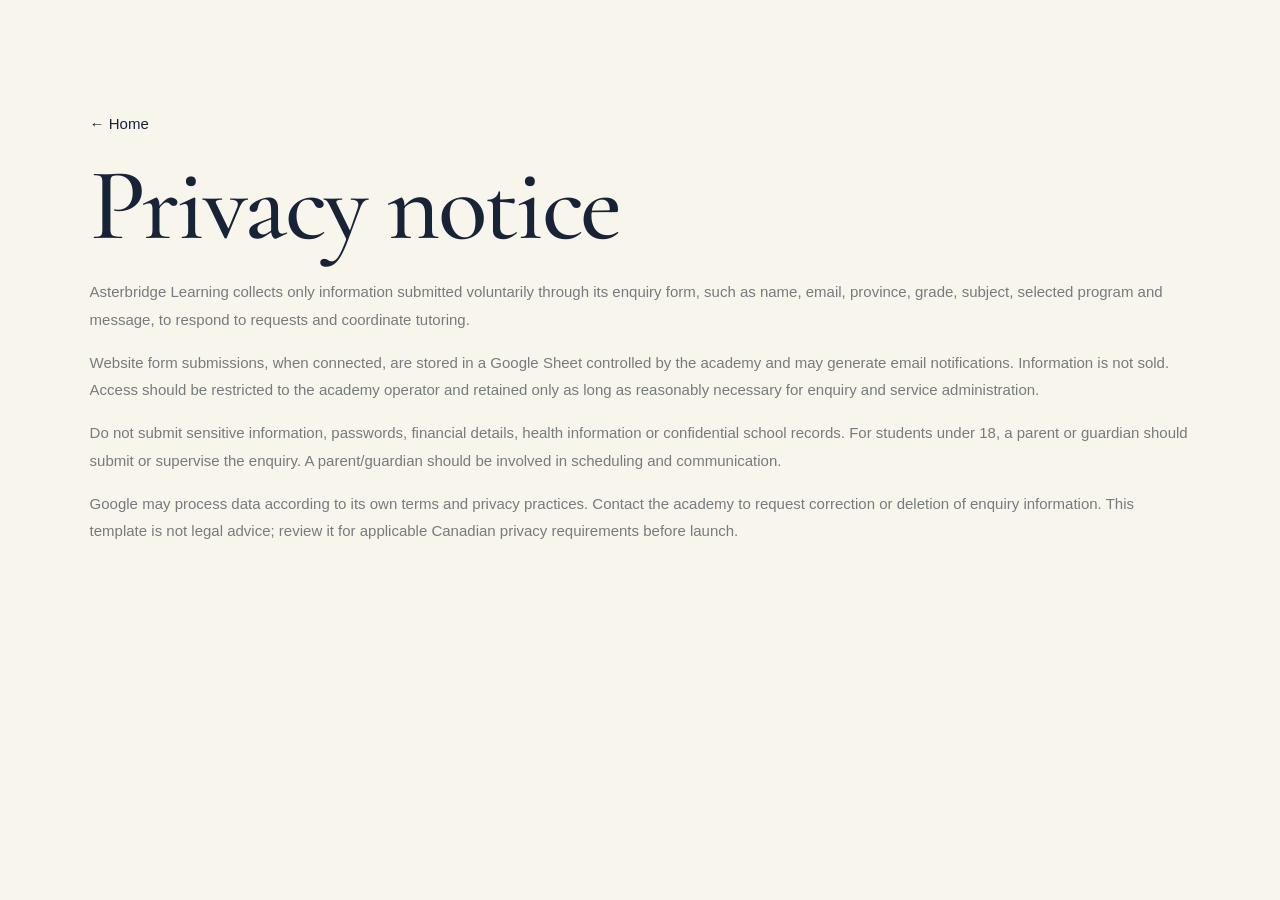
<file: privacy.html>
<!doctype html><html lang="en"><meta charset="utf-8"><meta name="viewport" content="width=device-width"><title>Privacy | Asterbridge Learning</title><link rel="stylesheet" href="styles.css"><main class="section"><a href="index.html">← Home</a><h1>Privacy notice</h1><p>Asterbridge Learning collects only information submitted voluntarily through its enquiry form, such as name, email, province, grade, subject, selected program and message, to respond to requests and coordinate tutoring.</p><p>Website form submissions, when connected, are stored in a Google Sheet controlled by the academy and may generate email notifications. Information is not sold. Access should be restricted to the academy operator and retained only as long as reasonably necessary for enquiry and service administration.</p><p>Do not submit sensitive information, passwords, financial details, health information or confidential school records. For students under 18, a parent or guardian should submit or supervise the enquiry. A parent/guardian should be involved in scheduling and communication.</p><p>Google may process data according to its own terms and privacy practices. Contact the academy to request correction or deletion of enquiry information. This template is not legal advice; review it for applicable Canadian privacy requirements before launch.</p></main></html>
</file>
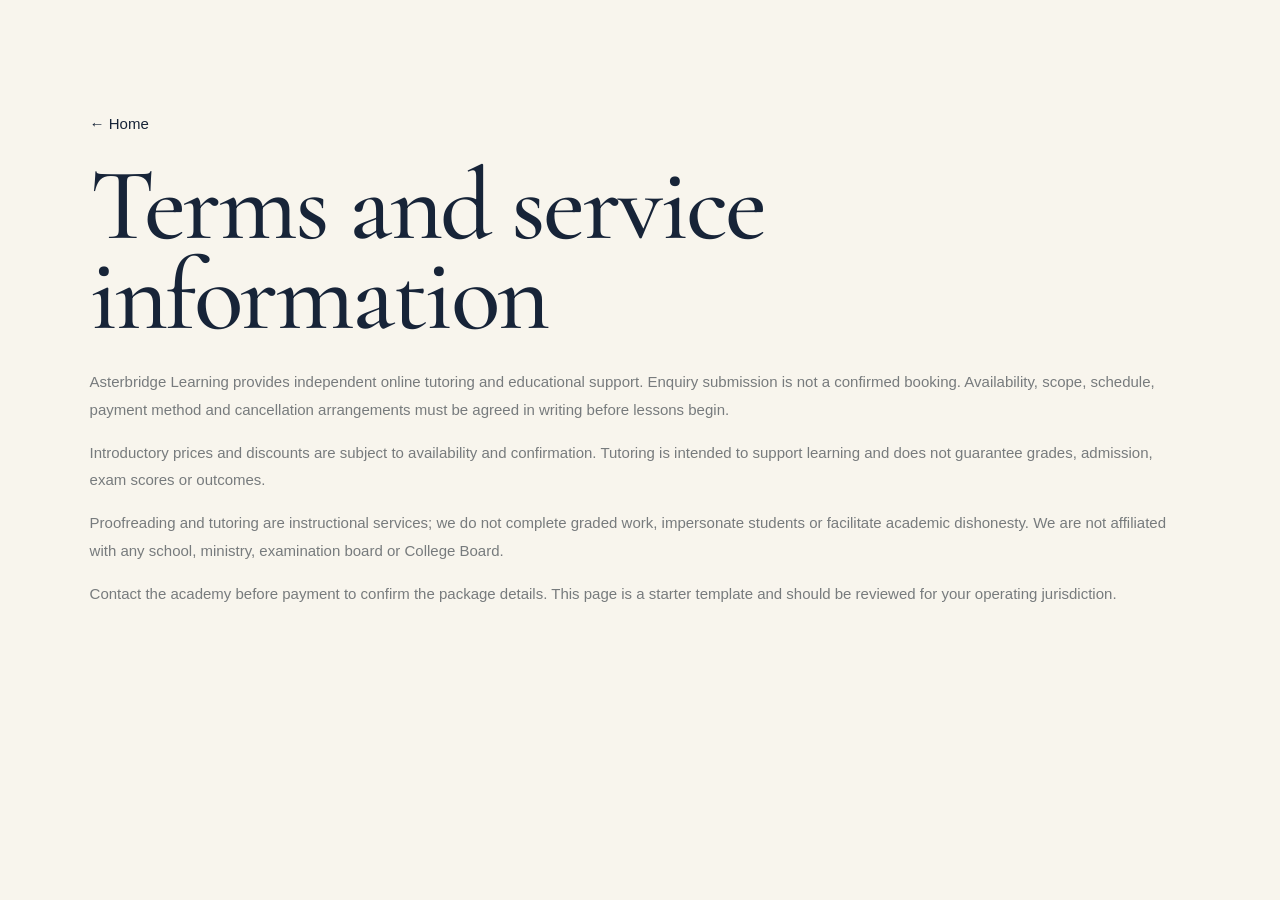
<file: terms.html>
<!doctype html><html lang="en"><meta charset="utf-8"><meta name="viewport" content="width=device-width"><title>Terms | Asterbridge Learning</title><link rel="stylesheet" href="styles.css"><main class="section"><a href="index.html">← Home</a><h1>Terms and service information</h1><p>Asterbridge Learning provides independent online tutoring and educational support. Enquiry submission is not a confirmed booking. Availability, scope, schedule, payment method and cancellation arrangements must be agreed in writing before lessons begin.</p><p>Introductory prices and discounts are subject to availability and confirmation. Tutoring is intended to support learning and does not guarantee grades, admission, exam scores or outcomes.</p><p>Proofreading and tutoring are instructional services; we do not complete graded work, impersonate students or facilitate academic dishonesty. We are not affiliated with any school, ministry, examination board or College Board.</p><p>Contact the academy before payment to confirm the package details. This page is a starter template and should be reviewed for your operating jurisdiction.</p></main></html>
</file>
<file: styles.css>
/* =========================================================
   ASTERBRIDGE ROYAL ACADEMY
   Luxury editorial identity | Royal navy, emerald & antique gold
   ========================================================= */

@import url('https://fonts.googleapis.com/css2?family=Cormorant+Garamond:wght@400;500;600;700&display=swap');

:root {
  --navy: #09172b;
  --navy-deep: #061121;
  --navy-soft: #142640;
  --emerald: #173f35;
  --emerald-light: #245b49;
  --gold: #c3a46a;
  --gold-light: #e1ca96;
  --ivory: #f8f5ed;
  --cream: #eee8dc;
  --paper: #fffdf8;
  --ink: #172438;
  --muted: #777b7d;
  --line: rgba(195,164,106,.28);
  --shadow: 0 24px 70px rgba(9,23,43,.09);
  --serif: "Cormorant Garamond", Georgia, serif;
  --sans: "DM Sans", sans-serif;
}

/* GLOBAL */

* {
  box-sizing: border-box;
}

html {
  scroll-behavior: smooth;
  scroll-padding-top: 105px;
}

body {
  margin: 0;
  background: var(--ivory);
  color: var(--ink);
  font-family: var(--sans);
  font-size: 15px;
  -webkit-font-smoothing: antialiased;
  overflow-x: hidden;
}

::selection {
  background: var(--gold);
  color: var(--navy);
}

a {
  color: inherit;
  text-decoration: none;
}

button,
input,
select,
textarea {
  font-family: inherit;
}

h1,
h2,
h3 {
  font-family: var(--serif);
  font-weight: 500;
  letter-spacing: -.025em;
}

h1 {
  font-size: clamp(4rem, 8vw, 8.3rem);
  line-height: .88;
  margin: 28px 0;
}

h2 {
  font-size: clamp(3rem, 5.5vw, 5.5rem);
  line-height: .91;
  margin: 18px 0;
}

h3 {
  font-size: 30px;
  line-height: 1.05;
}

h1 em,
h2 em {
  color: var(--gold);
  font-style: italic;
  font-weight: 400;
}

p {
  line-height: 1.85;
  color: var(--muted);
}

.smallnote {
  font-size: 11px;
  color: #8a8982;
}

/* ANNOUNCEMENT */

.announcement {
  background: var(--gold);
  color: var(--navy);
  text-align: center;
  padding: 11px 15px;
  font-size: 9px;
  font-weight: 700;
  letter-spacing: .24em;
}

.announcement span {
  color: white;
  padding: 0 17px;
}

/* HEADER */

header {
  height: 91px;
  display: flex;
  align-items: center;
  justify-content: space-between;
  padding: 0 7%;
  background: rgba(248,245,237,.96);
  position: sticky;
  top: 0;
  z-index: 30;
  border-bottom: 1px solid rgba(195,164,106,.23);
  backdrop-filter: blur(18px);
}

.brand {
  display: flex;
  align-items: center;
  gap: 13px;
  font: 800 12px Manrope, sans-serif;
  letter-spacing: .19em;
  color: var(--navy);
}

.brand small {
  display: block;
  font-size: 8px;
  color: #9a8254;
  letter-spacing: .36em;
  margin-top: 5px;
}

.logo {
  display: grid;
  place-items: center;
  width: 47px;
  height: 47px;
  border: 1px solid var(--gold);
  background: var(--navy);
  color: var(--ivory);
  font-family: var(--serif);
  font-size: 28px;
  border-radius: 50%;
  box-shadow: inset 0 0 0 4px var(--navy), inset 0 0 0 5px rgba(195,164,106,.5);
}

.logo span {
  color: var(--gold);
  font-size: 13px;
}

nav {
  display: flex;
  align-items: center;
  gap: 34px;
  font-size: 11px;
  font-weight: 600;
  letter-spacing: .07em;
  color: var(--navy);
}

nav a {
  position: relative;
  transition: color .3s;
}

nav a:not(.navbtn)::after {
  content: "";
  position: absolute;
  bottom: -9px;
  left: 0;
  width: 0;
  height: 1px;
  background: var(--gold);
  transition: width .3s;
}

nav a:not(.navbtn):hover::after {
  width: 100%;
}

nav a:hover {
  color: #a17f42;
}

.navbtn {
  background: var(--navy);
  color: var(--gold-light);
  padding: 15px 22px;
  border: 1px solid var(--gold);
  transition: .3s;
}

.navbtn:hover {
  background: var(--emerald);
  color: white;
}

.menu {
  display: none;
  font-size: 25px;
  border: 0;
  color: var(--navy);
  background: transparent;
  cursor: pointer;
}

/* HERO */

.hero {
  background:
    radial-gradient(ellipse at 78% 48%, rgba(195,164,106,.13), transparent 38%),
    linear-gradient(115deg, #061121 0%, #10243a 55%, #102b2c 100%);
  color: var(--ivory);
  padding: 115px 7% 38px;
  display: grid;
  grid-template-columns: 1.12fr .88fr;
  position: relative;
  min-height: 760px;
  overflow: hidden;
  isolation: isolate;
}

.hero::before {
  content: "";
  position: absolute;
  inset: 25px;
  border: 1px solid rgba(195,164,106,.2);
  pointer-events: none;
  z-index: -1;
}

.hero::after {
  content: "A";
  position: absolute;
  right: 8%;
  top: -15%;
  font: 600 650px var(--serif);
  color: rgba(255,255,255,.018);
  line-height: 1;
  pointer-events: none;
  z-index: -1;
}

.hero-text {
  max-width: 760px;
  z-index: 2;
  padding: 22px 0 55px;
  animation: riseIn 1s both;
}

.eyebrow,
.kicker {
  font-size: 9px;
  letter-spacing: .28em;
  font-weight: 700;
  color: var(--gold);
  text-transform: uppercase;
}

.eyebrow {
  display: flex;
  align-items: center;
}

.pulse {
  display: inline-block;
  width: 7px;
  height: 7px;
  border-radius: 50%;
  background: var(--gold);
  margin-right: 12px;
  box-shadow: 0 0 14px rgba(195,164,106,.8);
}

.hero h1 {
  max-width: 820px;
  margin: 36px 0;
  color: #fffdf8;
}

.hero h1 em {
  color: var(--gold-light);
}

.lead {
  font-size: 16px;
  color: #c1c8c6;
  max-width: 570px;
  line-height: 1.9;
}

.hero-buttons {
  display: flex;
  gap: 14px;
  margin: 37px 0;
  flex-wrap: wrap;
}

.btn {
  display: inline-flex;
  justify-content: center;
  align-items: center;
  gap: 14px;
  padding: 17px 23px;
  font-size: 10px;
  font-weight: 700;
  letter-spacing: .12em;
  text-transform: uppercase;
  border-radius: 0;
  transition: transform .35s, background .35s, color .35s, border-color .35s;
  cursor: pointer;
}

.btn:hover {
  transform: translateY(-4px);
}

.primary {
  background: var(--gold);
  color: var(--navy);
  border: 1px solid var(--gold);
  box-shadow: 0 12px 35px rgba(0,0,0,.15);
}

.primary:hover {
  background: var(--gold-light);
  border-color: var(--gold-light);
}

.outline {
  border: 1px solid rgba(225,202,150,.5);
  color: var(--ivory);
  background: transparent;
}

.outline:hover {
  background: rgba(255,255,255,.08);
  border-color: var(--gold);
}

.light {
  background: var(--ivory);
  color: var(--navy);
  border: 1px solid var(--gold);
}

.light:hover {
  background: var(--gold-light);
}

.wide {
  width: 100%;
}

.proofline {
  display: flex;
  align-items: center;
  gap: 16px;
  font-size: 10px;
  letter-spacing: .06em;
  color: #aebbb8;
}

.avatars {
  color: var(--gold);
  letter-spacing: 4px;
}

/* HERO VISUAL */

.hero-visual {
  min-height: 500px;
  position: relative;
  display: grid;
  place-items: center;
  animation: riseIn 1.2s .15s both;
}

.gridglow {
  position: absolute;
  inset: 5%;
  background-image:
    linear-gradient(rgba(225,202,150,.07) 1px, transparent 1px),
    linear-gradient(90deg, rgba(225,202,150,.07) 1px, transparent 1px);
  background-size: 48px 48px;
  mask-image: radial-gradient(ellipse, black, transparent 75%);
}

.orb {
  position: absolute;
  width: min(420px, 90%);
  aspect-ratio: 1;
  border-radius: 50%;
  background: radial-gradient(circle, rgba(195,164,106,.2), rgba(23,63,53,.2) 52%, transparent 72%);
  border: 1px solid rgba(195,164,106,.2);
  animation: slowFloat 9s ease-in-out infinite;
}

.glass {
  position: relative;
  background: linear-gradient(140deg, rgba(255,255,255,.1), rgba(255,255,255,.025));
  border: 1px solid rgba(225,202,150,.5);
  backdrop-filter: blur(20px);
  padding: 43px;
  width: min(390px, 90%);
  box-shadow: 0 35px 100px rgba(0,0,0,.35);
}

.cardlabel,
.progress-caption,
.visual-caption {
  font-size: 9px;
  letter-spacing: .22em;
  color: var(--gold-light);
}

.metric {
  font: 500 100px var(--serif);
  margin: 27px 0 4px;
  color: var(--gold-light);
}

.metric span {
  font-size: 30px;
}

.main-card h3 {
  font-size: 39px;
  margin: 0;
  color: var(--ivory);
}

.main-card p {
  color: #b4c0bb;
  font-size: 13px;
}

.progress {
  height: 2px;
  background: rgba(255,255,255,.15);
  margin: 30px 0 14px;
}

.progress i {
  display: block;
  width: 70%;
  height: 100%;
  background: var(--gold);
  box-shadow: 0 0 12px var(--gold);
}

.floating {
  position: absolute;
  background: #10243a;
  border: 1px solid rgba(195,164,106,.55);
  color: var(--ivory);
  padding: 15px 19px;
  font-size: 10px;
  letter-spacing: .07em;
  box-shadow: 0 15px 40px rgba(0,0,0,.25);
}

.floating span {
  color: var(--gold);
  margin-right: 10px;
}

.f1 {
  top: 18%;
  right: -2%;
}

.f2 {
  bottom: 16%;
  left: -4%;
}

.visual-caption {
  position: absolute;
  bottom: 4%;
  right: 0;
}

.hero-footer {
  grid-column: 1/-1;
  display: flex;
  justify-content: space-between;
  border-top: 1px solid rgba(225,202,150,.3);
  padding-top: 22px;
  font-size: 9px;
  letter-spacing: .2em;
  color: #a7b3ad;
}

/* TICKER */

.ticker {
  display: flex;
  justify-content: center;
  align-items: center;
  gap: 40px;
  flex-wrap: wrap;
  background: var(--gold);
  color: var(--navy);
  padding: 20px;
  font-size: 9px;
  font-weight: 700;
  letter-spacing: .2em;
}

.ticker b {
  color: white;
  font-size: 15px;
}

/* GENERAL SECTIONS */

.section {
  padding: 115px 7%;
}

.sectionhead {
  display: flex;
  justify-content: space-between;
  align-items: end;
  gap: 40px;
  margin-bottom: 55px;
}

.sectionhead h2 {
  color: var(--navy);
}

.sectionhead h2 em {
  color: #9c7d49;
}

.sectionhead > p {
  max-width: 430px;
  font-size: 13px;
  margin-bottom: 10px;
  color: #737873;
}

/* CLASSES */

.classgrid {
  display: grid;
  grid-template-columns: repeat(4, 1fr);
  gap: 17px;
}

.classcard {
  background: var(--paper);
  border: 1px solid #e7dfce;
  padding: 33px 26px;
  min-height: 390px;
  position: relative;
  transition: transform .4s, box-shadow .4s, border-color .4s;
}

.classcard::before {
  content: "";
  position: absolute;
  left: 26px;
  top: 0;
  width: 42px;
  height: 2px;
  background: var(--gold);
  transition: width .4s;
}

.classcard:hover {
  transform: translateY(-9px);
  box-shadow: var(--shadow);
  border-color: var(--gold);
}

.classcard:hover::before {
  width: calc(100% - 52px);
}

.classcard.featured {
  background: var(--navy);
  border-color: var(--gold);
  color: white;
  box-shadow: 0 20px 50px rgba(9,23,43,.13);
}

.classcard.featured h3 {
  color: var(--ivory);
}

.classcard.featured p,
.classcard.featured ul {
  color: #b8c2bb;
}

.ribbon {
  position: absolute;
  top: 0;
  right: 0;
  background: var(--gold);
  color: var(--navy);
  padding: 9px 12px;
  font-size: 8px;
  font-weight: 700;
  letter-spacing: .1em;
}

.class-icon {
  font-family: var(--serif);
  font-size: 37px;
  color: #a48651;
  margin: 12px 0 23px;
}

.tag {
  font-size: 9px;
  letter-spacing: .19em;
  font-weight: 700;
  color: #a48651;
}

.classcard h3 {
  font-size: 31px;
  margin: 19px 0 13px;
  color: var(--navy);
}

.classcard p {
  font-size: 12px;
  line-height: 1.9;
}

.classcard ul {
  padding-left: 17px;
  color: #69716d;
  font-size: 11px;
  line-height: 2.2;
  margin: 20px 0;
}

.textlink {
  display: inline-block;
  font-size: 10px;
  font-weight: 700;
  color: #9b7840;
  letter-spacing: .09em;
  border-bottom: 1px solid var(--gold);
  padding-bottom: 5px;
  transition: color .3s;
}

.textlink:hover {
  color: var(--emerald);
}

/* PRICING */

.pricing {
  background:
    radial-gradient(ellipse at 10% 20%, rgba(195,164,106,.11), transparent 35%),
    var(--cream);
  border-top: 1px solid #e3d8c4;
  border-bottom: 1px solid #e3d8c4;
}

.pricegrid {
  display: grid;
  grid-template-columns: repeat(4, 1fr);
  gap: 17px;
}

.pricecard {
  background: var(--paper);
  border: 1px solid #e2d8c4;
  padding: 32px 25px;
  position: relative;
  transition: transform .35s, box-shadow .35s;
}

.pricecard:hover {
  transform: translateY(-7px);
  box-shadow: var(--shadow);
}

.pricecard h3 {
  font-size: 30px;
  min-height: 72px;
  color: var(--navy);
  margin: 20px 0;
}

.price {
  margin: 22px 0;
  display: flex;
  align-items: baseline;
  gap: 10px;
  flex-wrap: wrap;
}

.price del {
  color: #99958b;
  font-size: 13px;
}

.price strong {
  font: 600 48px var(--serif);
  color: var(--navy);
}

.price small {
  font: 600 10px var(--sans);
  letter-spacing: .08em;
}

.save {
  font-size: 8px;
  color: #987641;
  font-weight: 700;
  letter-spacing: .16em;
  border-top: 1px solid var(--line);
  border-bottom: 1px solid var(--line);
  padding: 12px 0;
}

.pricecard p {
  font-size: 12px;
  min-height: 125px;
}

.pricecard .btn {
  margin-top: 12px;
  font-size: 9px;
}

.darkprice {
  background: var(--navy);
  color: white;
  border-color: var(--gold);
}

.darkprice h3,
.darkprice .price strong {
  color: var(--ivory);
}

.darkprice p {
  color: #bdc7c0;
}

.darkprice .tag {
  color: var(--gold-light);
}

.darkprice .price small {
  color: #d5deee;
}

.darkprice .save {
  color: var(--gold-light);
  border-color: rgba(225,202,150,.3);
}

/* REGISTRATION */

.register-section {
  background: var(--ivory);
}

.registerpanel {
  background:
    radial-gradient(circle at 85% 20%, rgba(195,164,106,.13), transparent 35%),
    linear-gradient(120deg, #0a192d, #173d35);
  color: var(--ivory);
  border: 1px solid var(--gold);
  padding: 62px;
  display: grid;
  grid-template-columns: 1fr 1fr;
  gap: 55px;
  align-items: center;
  position: relative;
  box-shadow: 0 25px 65px rgba(9,23,43,.15);
}

.registerpanel::before {
  content: "";
  position: absolute;
  inset: 12px;
  border: 1px solid rgba(225,202,150,.2);
  pointer-events: none;
}

.registerpanel > div {
  position: relative;
}

.registerpanel h3 {
  font-size: 47px;
  color: var(--ivory);
  margin: 18px 0;
}

.registerpanel p {
  color: #bdc8c1;
  font-size: 13px;
}

.regicon {
  font-size: 34px;
  color: var(--gold);
}

.regactions {
  display: grid;
  gap: 12px;
}

.dark-outline {
  color: var(--ivory);
  border-color: rgba(225,202,150,.45);
}

.dark-outline:hover {
  background: rgba(255,255,255,.1);
}

/* STUDY JOURNAL */

.articles {
  background: var(--paper);
}

.articlegrid {
  display: grid;
  grid-template-columns: repeat(3, 1fr);
  gap: 18px;
}

.articlegrid article {
  background: var(--ivory);
  border: 1px solid #e7dfce;
  padding: 32px;
  position: relative;
  transition: transform .35s, box-shadow .35s;
}

.articlegrid article:hover {
  transform: translateY(-6px);
  box-shadow: var(--shadow);
}

.articlegrid article::before {
  content: "";
  display: block;
  height: 2px;
  width: 35px;
  background: var(--gold);
  margin-bottom: 25px;
}

.article-no {
  font-size: 8px;
  letter-spacing: .19em;
  color: #9b7a45;
  font-weight: 700;
}

.articlegrid h3 {
  font-size: 32px;
  line-height: 1;
  color: var(--navy);
}

.articlegrid p {
  font-size: 12px;
  line-height: 1.85;
}

.articlegrid details {
  border-top: 1px solid #ded5c5;
  padding-top: 17px;
  font-size: 12px;
  color: #626963;
}

.articlegrid summary {
  font-weight: 700;
  color: #987641;
  cursor: pointer;
  letter-spacing: .04em;
  font-size: 10px;
  text-transform: uppercase;
}

/* ABOUT */

.about {
  background: var(--cream);
}

.aboutbox {
  background:
    radial-gradient(ellipse at 90% 10%, rgba(195,164,106,.15), transparent 35%),
    var(--navy);
  color: white;
  padding: 75px;
  border: 1px solid var(--gold);
  position: relative;
}

.aboutbox::before {
  content: "";
  position: absolute;
  inset: 13px;
  border: 1px solid rgba(225,202,150,.2);
  pointer-events: none;
}

.aboutbox > * {
  position: relative;
}

.aboutbox h2 {
  color: var(--ivory);
  margin: 25px 0;
}

.aboutbox h2 em {
  color: var(--gold-light);
}

.aboutbox > p {
  max-width: 720px;
  color: #bdc8c1;
  font-size: 14px;
}

.aboutpillars {
  display: flex;
  gap: 55px;
  flex-wrap: wrap;
  margin-top: 45px;
  padding-top: 30px;
  border-top: 1px solid rgba(225,202,150,.3);
}

.aboutpillars div {
  display: flex;
  gap: 14px;
  align-items: center;
}

.aboutpillars b {
  color: var(--gold);
  font: 500 28px var(--serif);
}

.aboutpillars span {
  font-size: 11px;
  color: #e1e4da;
  letter-spacing: .06em;
}

/* CONTACT FORM */

.contact {
  background:
    radial-gradient(ellipse at 90% 20%, rgba(195,164,106,.12), transparent 40%),
    var(--cream);
}

.contactbox {
  display: grid;
  grid-template-columns: .75fr 1.25fr;
  background: var(--paper);
  border: 1px solid #e3d8c4;
  padding: 55px;
  gap: 55px;
  box-shadow: 0 20px 65px rgba(9,23,43,.06);
}

.contactbox h3 {
  font-size: 42px;
  color: var(--navy);
}

.contactbox > div p {
  font-size: 13px;
}

.contactform {
  display: grid;
  gap: 17px;
}

.contactform label {
  font-size: 10px;
  font-weight: 700;
  letter-spacing: .07em;
  color: #48534f;
  display: grid;
  gap: 9px;
}

.contactform input,
.contactform select,
.contactform textarea {
  font: 13px var(--sans);
  border: 1px solid #ded7c9;
  border-radius: 0;
  padding: 15px;
  background: #fffefa;
  color: var(--navy);
  width: 100%;
  transition: border-color .3s, box-shadow .3s;
}

.contactform input:focus,
.contactform select:focus,
.contactform textarea:focus {
  outline: none;
  border-color: var(--gold);
  box-shadow: 0 0 0 3px rgba(195,164,106,.12);
}

.contactform input::placeholder,
.contactform textarea::placeholder {
  color: #aaa79e;
}

.two {
  display: grid;
  grid-template-columns: 1fr 1fr;
  gap: 14px;
}

.contactform textarea {
  resize: vertical;
  min-height: 110px;
}

.contactform button {
  margin-top: 7px;
}

/* FOOTER */

footer {
  background:
    radial-gradient(ellipse at 50% 0%, rgba(195,164,106,.12), transparent 45%),
    var(--navy-deep);
  color: white;
  padding: 70px 7% 35px;
  text-align: center;
  border-top: 2px solid var(--gold);
}

footer .brand {
  justify-content: center;
  color: var(--ivory);
}

footer .logo {
  background: transparent;
}

footer p {
  color: #aab5ad;
  font-family: var(--serif);
  font-size: 26px;
  font-style: italic;
}

.footlinks {
  display: flex;
  justify-content: center;
  gap: 30px;
  flex-wrap: wrap;
  margin: 30px 0;
  font-size: 10px;
  color: #d5d8ce;
  letter-spacing: .1em;
}

.footlinks a:hover,
footer a:hover {
  color: var(--gold-light);
}

footer > small {
  display: block;
  border-top: 1px solid rgba(225,202,150,.2);
  padding-top: 25px;
  color: #87968f;
  font-size: 9px;
  max-width: 900px;
  margin: auto;
  line-height: 2;
}

/* POPUP */

.popup {
  display: none;
  position: fixed;
  z-index: 40;
  right: 25px;
  bottom: 25px;
  background: var(--paper);
  color: var(--navy);
  width: min(390px, calc(100% - 30px));
  padding: 35px;
  border: 1px solid var(--gold);
  box-shadow: 0 30px 90px rgba(6,17,33,.3);
}

.popup.show {
  display: block;
  animation: riseIn .45s both;
}

.popup h2 {
  font-size: 39px;
  color: var(--navy);
}

.popup p {
  font-size: 13px;
}

.popup small {
  display: block;
  margin-top: 15px;
  color: #85847c;
  font-size: 9px;
}

.close {
  position: absolute;
  top: 12px;
  right: 15px;
  background: none;
  border: 0;
  color: var(--navy);
  font-size: 25px;
  cursor: pointer;
}

.popup-backdrop {
  display: none;
}

.popup-backdrop.show {
  display: block;
  position: fixed;
  inset: 0;
  background: rgba(6,17,33,.68);
  z-index: 39;
  backdrop-filter: blur(3px);
}

/* ANIMATIONS */

@keyframes riseIn {
  from {
    opacity: 0;
    transform: translateY(25px);
  }
  to {
    opacity: 1;
    transform: translateY(0);
  }
}

@keyframes slowFloat {
  0%, 100% {
    transform: translateY(0) scale(1);
  }
  50% {
    transform: translateY(-13px) scale(1.025);
  }
}

/* SCROLL REVEAL */

@media (prefers-reduced-motion: no-preference) {
  .sectionhead,
  .classcard,
  .pricecard,
  .articlegrid article,
  .registerpanel,
  .contactbox,
  .aboutbox {
    animation: riseIn .8s both;
    animation-timeline: view();
    animation-range: entry 0% entry 22%;
  }
}

:focus-visible {
  outline: 2px solid var(--gold);
  outline-offset: 4px;
}

.contactform button:disabled {
  opacity: .6;
  cursor: not-allowed;
}

/* TABLET */

@media(max-width: 1100px) {
  header {
    padding: 0 5%;
  }

  nav {
    gap: 20px;
  }

  .hero {
    padding-left: 5%;
    padding-right: 5%;
  }

  .classgrid,
  .pricegrid {
    grid-template-columns: repeat(2, 1fr);
  }

  .section {
    padding-left: 5%;
    padding-right: 5%;
  }

  .sectionhead {
    align-items: start;
  }
}

/* MOBILE */

@media(max-width: 760px) {
  html {
    scroll-padding-top: 85px;
  }

  header {
    height: 76px;
    padding: 0 5%;
  }

  .brand {
    font-size: 10px;
  }

  .logo {
    width: 41px;
    height: 41px;
  }

  .menu {
    display: block;
  }

  nav {
    display: none;
    position: absolute;
    top: 76px;
    left: 0;
    right: 0;
    background: var(--ivory);
    padding: 25px 6%;
    flex-direction: column;
    align-items: stretch;
    gap: 23px;
    border-bottom: 1px solid var(--gold);
    box-shadow: 0 20px 30px rgba(9,23,43,.1);
  }

  nav.open {
    display: flex;
  }

  nav a {
    font-size: 12px;
  }

  .navbtn {
    text-align: center;
  }

  .announcement {
    font-size: 8px;
    letter-spacing: .12em;
    padding: 10px 5px;
  }

  .announcement span {
    padding: 0 5px;
  }

  .hero {
    grid-template-columns: 1fr;
    padding: 75px 7% 30px;
    min-height: auto;
  }

  .hero::before {
    inset: 12px;
  }

  .hero::after {
    font-size: 350px;
  }

  .hero-text {
    padding: 10px 0;
  }

  .hero h1 {
    font-size: clamp(4rem, 17vw, 6rem);
    line-height: .9;
    margin: 30px 0;
  }

  .lead {
    font-size: 14px;
  }

  .hero-buttons {
    flex-direction: column;
  }

  .hero-buttons .btn {
    width: 100%;
  }

  .hero-visual {
    min-height: 380px;
  }

  .glass {
    padding: 28px;
  }

  .metric {
    font-size: 78px;
  }

  .main-card h3 {
    font-size: 32px;
  }

  .floating {
    font-size: 9px;
    padding: 11px;
  }

  .f1 {
    right: -3%;
  }

  .f2 {
    left: -3%;
  }

  .visual-caption {
    font-size: 8px;
  }

  .hero-footer {
    gap: 14px;
    font-size: 8px;
    letter-spacing: .1em;
  }

  .ticker {
    gap: 13px;
    padding: 17px 8px;
    font-size: 8px;
    letter-spacing: .1em;
  }

  .section {
    padding: 75px 6%;
  }

  .sectionhead {
    flex-direction: column;
    gap: 10px;
    margin-bottom: 35px;
  }

  .sectionhead h2 {
    font-size: 3.6rem;
  }

  .classgrid,
  .pricegrid,
  .articlegrid {
    grid-template-columns: 1fr;
    gap: 15px;
  }

  .classcard {
    min-height: auto;
    padding: 30px;
  }

  .classcard h3 {
    font-size: 34px;
  }

  .pricecard {
    padding: 30px;
  }

  .pricecard h3 {
    min-height: auto;
  }

  .pricecard p {
    min-height: auto;
  }

  .registerpanel {
    grid-template-columns: 1fr;
    padding: 34px 25px;
    gap: 28px;
  }

  .registerpanel h3 {
    font-size: 39px;
  }

  .articlegrid article {
    padding: 28px;
  }

  .articlegrid h3 {
    font-size: 34px;
  }

  .aboutbox {
    padding: 38px 25px;
  }

  .aboutbox h2 {
    font-size: 3.5rem;
  }

  .aboutpillars {
    gap: 20px;
    flex-direction: column;
  }

  .contactbox {
    grid-template-columns: 1fr;
    padding: 28px 22px;
    gap: 25px;
  }

  .contactbox h3 {
    font-size: 36px;
  }

  .two {
    grid-template-columns: 1fr;
  }

  footer {
    padding: 55px 6% 30px;
  }

  .footlinks {
    gap: 17px;
    font-size: 9px;
  }

  .popup {
    right: 15px;
    bottom: 15px;
    padding: 28px;
  }

  .popup h2 {
    font-size: 34px;
  }
}

/* SMALL PHONES */

@media(max-width: 380px) {
  .hero h1 {
    font-size: 3.6rem;
  }

  .sectionhead h2 {
    font-size: 3rem;
  }

  .hero-footer {
    flex-direction: column;
  }

  .floating {
    font-size: 8px;
  }
}

/* ACCESSIBILITY */

@media(prefers-reduced-motion: reduce) {
  *,
  *::before,
  *::after {
    scroll-behavior: auto !important;
    animation-duration: .01ms !important;
    animation-iteration-count: 1 !important;
    transition-duration: .01ms !important;
  }
}
</file>
